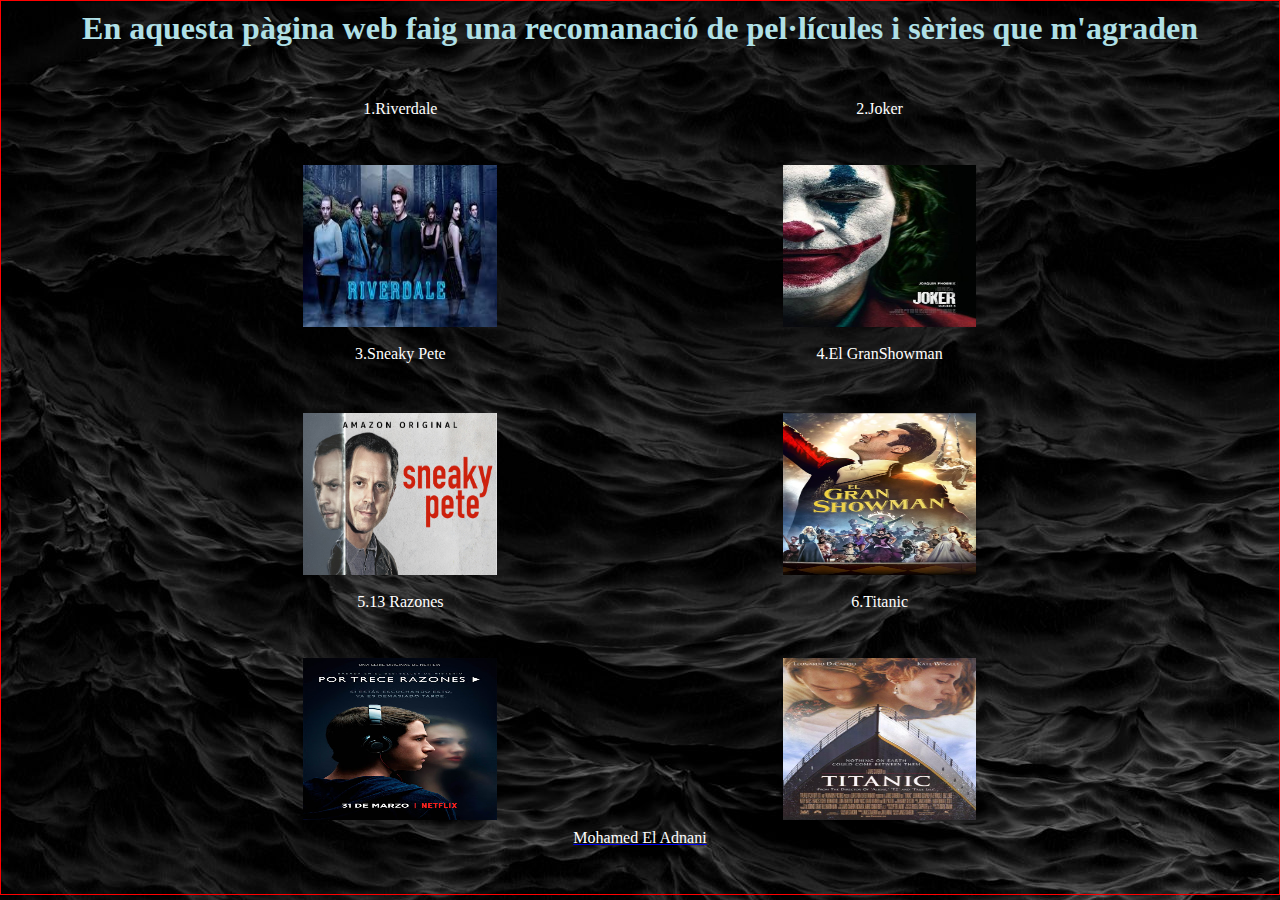
<file: pagina_web_CSS/index.html>
<!DOCTYPE html>
<html>
<head>
  <link rel="stylesheet" href="css/main.css">
</head>
<body>
  <center>

  <div id="container">
      <header class="cabecera">
        <h1>En aquesta pàgina web faig una recomanació de pel·lícules i sèries que m'agraden </h1>
      </header>
      <div class="texto1">
        <p>1.Riverdale</p>
      </div>
      <div class="imagen1">
        <a href="pages/page1.html"><img src="img/riverdale.jpeg"/></a>
      </div>
      <div class="texto2">
        <p>2.Joker</p>
      </div>
      <div class="imagen2">
        <a href="pages/page2.html"><img src="img/joker.jpg"/></a>
      </div>
      <div class="texto3">
        <p>3.Sneaky Pete</p>
      </div>
      <div class="imagen3">
        <a href="pages/page3.html"><img src="img/sneakypete.jpg"/></a>
      </div>
      <div class="texto4">
        <p>4.El GranShowman</p>
      </div>
      <div class="imagen4">
        <a href="pages/page4.html"><img src="img/elgranshowman.webp"/></a>
      </div>
      <div class="texto5">
        <p>5.13 Razones</p>
      </div>
      <div class="imagen5">
        <a href="pages/page5.html"><img src="img/13razones.jpg"/></a>
      </div>
      <div class="texto6">
        <p>6.Titanic</p>
      </div>
      <div class="imagen6">
        <a href="pages/page6.html"><img src="img/titanic.jpg"/></a>
      </div>
      <footer class="pie">
          <a href="https://github.com/moha11-svg/pagina_web"><p>Mohamed El Adnani<p></a>
        </footer>
      </div>
  </center>
</body>
</html>
</file>
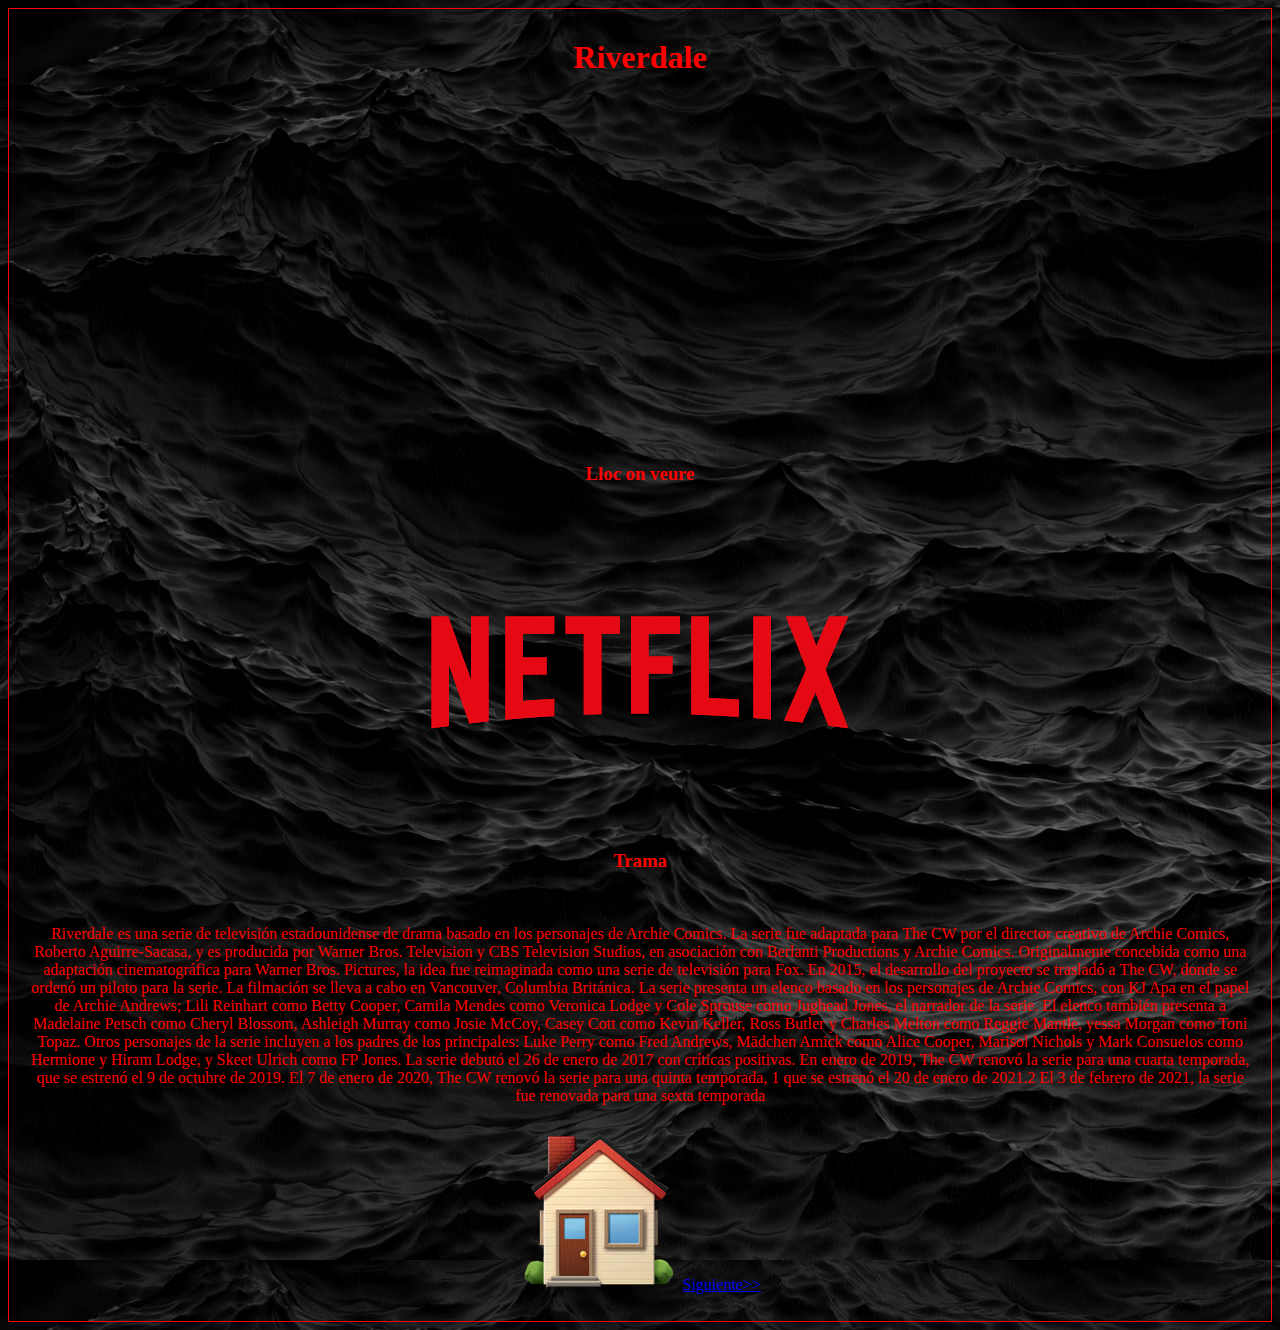
<file: pagina_web_CSS/pages/page1.html>
<!DOCTYPE html>
<html lang="en" dir="ltr">
  <head>
   <link rel="stylesheet" href="../css/main_pages.css">
    <title>Riverdale</title>
  </head>
  <body>
    <center>

      <div id="container">

      <div class="texto1">
       <h1 style="color:red;">Riverdale</h1>
      </div>

       <div class="video">
        <iframe width="560" height="315" src="https://www.youtube.com/embed/HxtLlByaYTc" frameborder="0" allow="accelerometer; autoplay; clipboard-write; encrypted-media; gyroscope; picture-in-picture" allowfullscreen></iframe>

       <div class="texto2">
        <h3 style="color:red;">Lloc on veure</h3>
       </div>

       <div class="imagen">
        <a href="https://www.netflix.com/es/title/80133311"><img src="../img/netflix.png"/></a>
       </div>

       <div class="texto3">
        <h3 style="color:red;">Trama</h3>
       </div>

       <div class="texto4">
        <p style="color:red;">Riverdale es una serie de televisión estadounidense de drama basado en los personajes de Archie Comics. La serie fue adaptada para The CW por el director creativo de Archie Comics, Roberto Aguirre-Sacasa, y es producida por Warner Bros. Television y CBS Television Studios, en asociación con Berlanti Productions y Archie Comics. Originalmente concebida como una adaptación cinematográfica para Warner Bros. Pictures, la idea fue reimaginada como una serie de televisión para Fox. En 2015, el desarrollo del proyecto se trasladó a The CW, donde se ordenó un piloto para la serie. La filmación se lleva a cabo en Vancouver, Columbia Británica.

       La serie presenta un elenco basado en los personajes de Archie Comics, con KJ Apa en el papel de Archie Andrews; Lili Reinhart como Betty Cooper, Camila Mendes como Veronica Lodge y Cole Sprouse como Jughead Jones, el narrador de la serie. El elenco también presenta a Madelaine Petsch como Cheryl Blossom, Ashleigh Murray como Josie McCoy, Casey Cott como Kevin Keller, Ross Butler y Charles Melton como Reggie Mantle, yessa Morgan como Toni Topaz. Otros personajes de la serie incluyen a los padres de los principales: Luke Perry como Fred Andrews, Mädchen Amick como Alice Cooper, Marisol Nichols y Mark Consuelos como Hermione y Hiram Lodge, y Skeet Ulrich como FP Jones.

       La serie debutó el 26 de enero de 2017 con críticas positivas. En enero de 2019, The CW renovó la serie para una cuarta temporada, que se estrenó el 9 de octubre de 2019. El 7 de enero de 2020, The CW renovó la serie para una quinta temporada, 1 que se estrenó el 20 de enero de 2021.2 El 3 de febrero de 2021, la serie fue renovada para una sexta temporada</p>
       <div>
       <div class="paginas">
        <a href="../index.html"><img src="../img/retorno.png"/></a>
        <a href="../pages/page2.html">Siguiente>></a>
       </div>

    </center>
  </body>
</html>
</file>
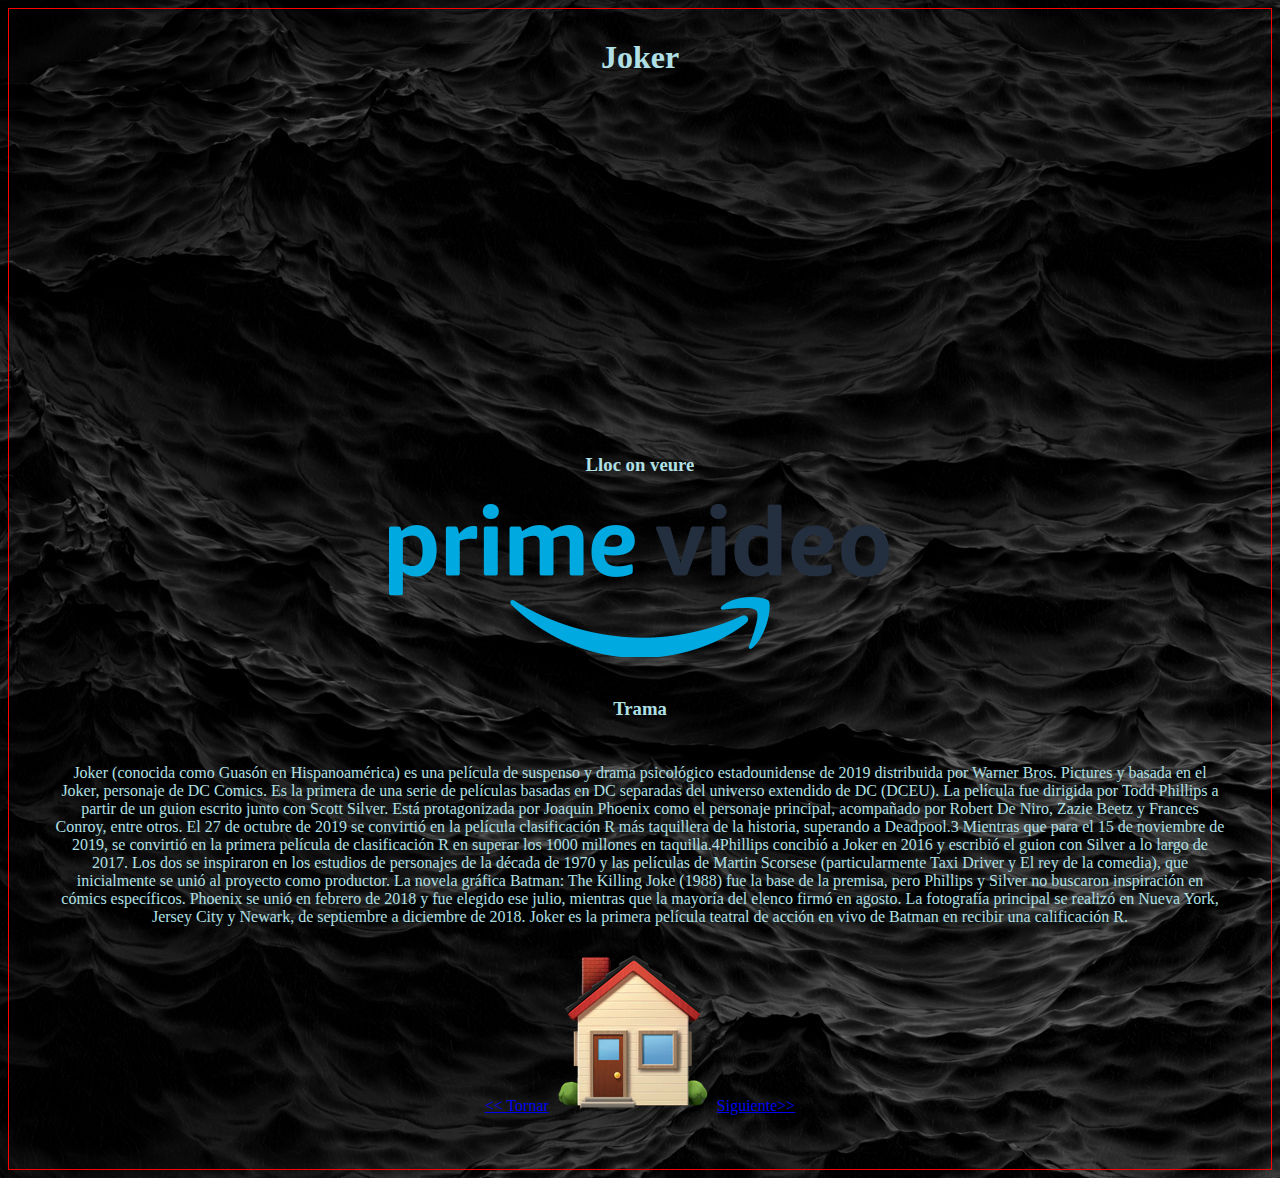
<file: pagina_web_CSS/pages/page2.html>
<!DOCTYPE html>
<html lang="en" dir="ltr">
  <head>
    <link rel="stylesheet" href="../css/main_pages.css">
    <title>Joker</title>
  </head>
  <body>
  <center>

    <div id="container">
    <div class="texto1">
    <h1 style="color:powderblue;">Joker</h1>

    <div class="video">
    <iframe width="560" height="315" src="https://www.youtube.com/embed/ygUHhImN98w" frameborder="0" allow="accelerometer; autoplay; clipboard-write; encrypted-media; gyroscope; picture-in-picture" allowfullscreen></iframe>
    <div>

    <div class="texto2">
    <h3 style="color:powderblue;">Lloc on veure</h3>
    <div>
      
    <div class="imagen">
     <a href="https://www.primevideo.com/detail/0GI1AFJL8QBNE2EZ0M30EOZO0Z/ref=atv_sr_def_c_unkc__1_1_1?sr=1-1&pageTypeIdSource=ASIN&pageTypeId=B0874796ZT&qid=1615731340"><img src="../img/prime_video.png"/></a>
    </div>

    <div class="texto3">
    <h3 style="color:powderblue;">Trama</h3>
    <div>

    <div class="texto4">
    <p style="color:powderblue;">Joker (conocida como Guasón en Hispanoamérica) es una película de suspenso y drama psicológico estadounidense de 2019 distribuida por Warner Bros. Pictures y basada en el Joker, personaje de DC Comics. Es la primera de una serie de películas basadas en DC separadas del universo extendido de DC (DCEU). La película fue dirigida por Todd Phillips a partir de un guion escrito junto con Scott Silver. Está protagonizada por Joaquin Phoenix como el personaje principal, acompañado por Robert De Niro, Zazie Beetz y Frances Conroy, entre otros. El 27 de octubre de 2019 se convirtió en la película clasificación R más taquillera de la historia, superando a Deadpool.3​ Mientras que para el 15 de noviembre de 2019, se convirtió en la primera película de clasificación R en superar los 1000 millones en taquilla.4​

    Phillips concibió a Joker en 2016 y escribió el guion con Silver a lo largo de 2017. Los dos se inspiraron en los estudios de personajes de la década de 1970 y las películas de Martin Scorsese (particularmente Taxi Driver y El rey de la comedia), que inicialmente se unió al proyecto como productor. La novela gráfica Batman: The Killing Joke (1988) fue la base de la premisa, pero Phillips y Silver no buscaron inspiración en cómics específicos. Phoenix se unió en febrero de 2018 y fue elegido ese julio, mientras que la mayoría del elenco firmó en agosto. La fotografía principal se realizó en Nueva York, Jersey City y Newark, de septiembre a diciembre de 2018. Joker es la primera película teatral de acción en vivo de Batman en recibir una calificación R.</p>
    <div>

    <div class="paginas">
      <a href="../pages/page1.html"><< Tornar</a>
      <a href="../index.html"><img src="../img/retorno.png"/></a>
      <a href="../pages/page3.html">Siguiente>></a>
     </div>

  </center>
  </body>
</html>
</file>
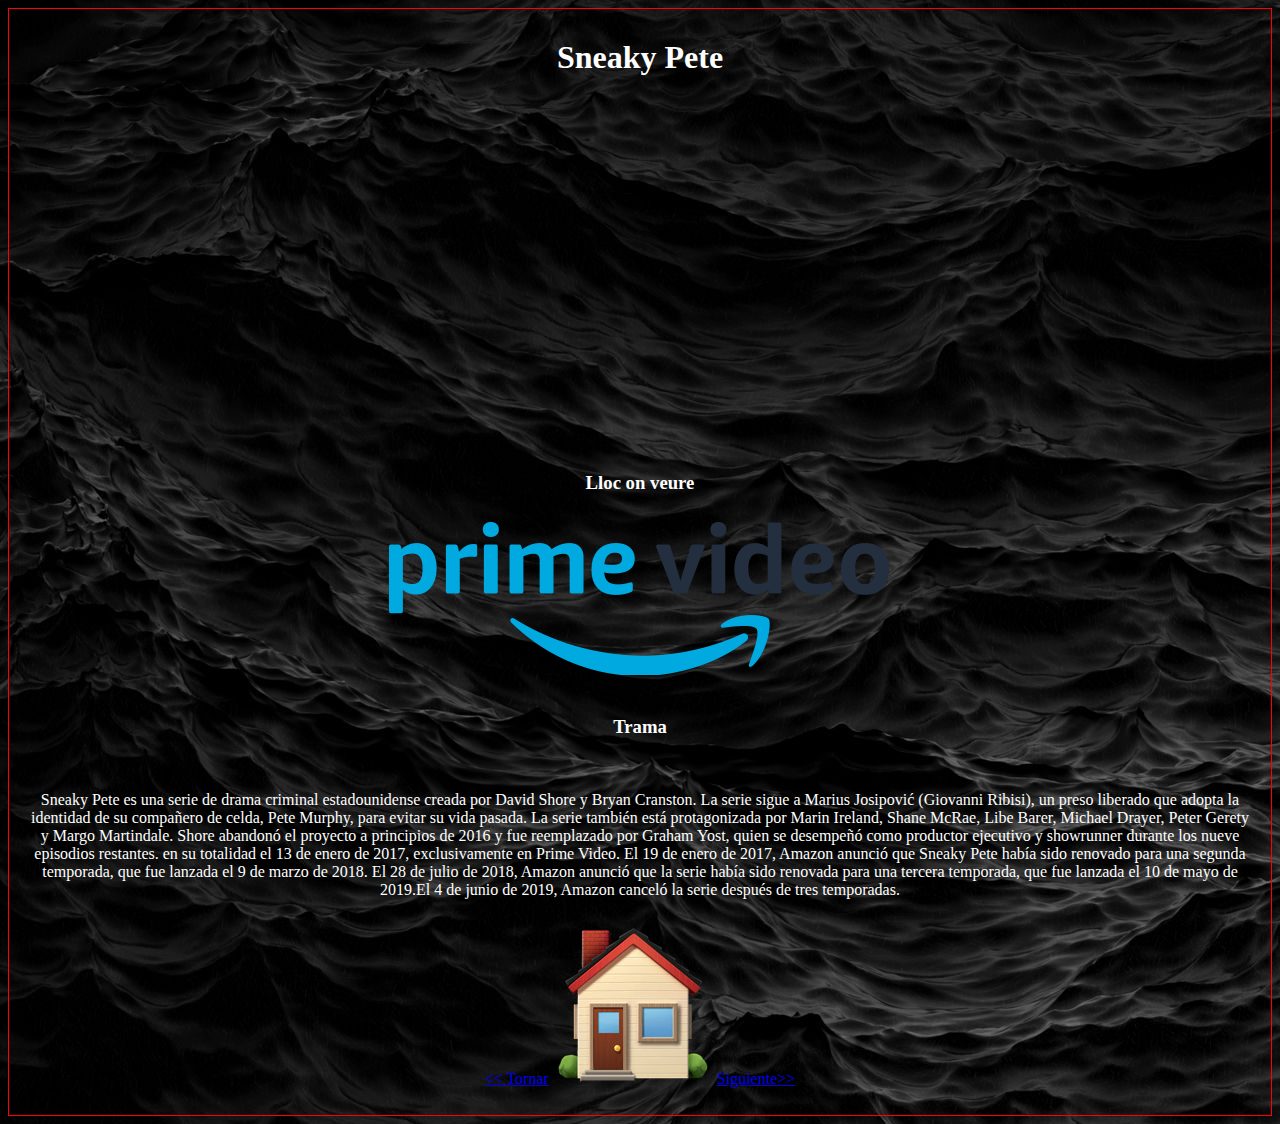
<file: pagina_web_CSS/pages/page3.html>
<!DOCTYPE html>
<html lang="en" dir="ltr">
  <head>
    <link rel="stylesheet" href="../css/main_pages.css">
    <title>SneakyPete</title>
  </head>
  <body>
  <center>
    <div id="container">

  <div class="texto1">
  <h1 style="color:White;">Sneaky Pete</h1>
  </div>

  <div class="video">
  <iframe width="560" height="315" src="https://www.youtube.com/embed/wDZhYugAyQU" frameborder="0" allow="accelerometer; autoplay; clipboard-write; encrypted-media; gyroscope; picture-in-picture" allowfullscreen></iframe>
  </div>

  <div class="texto2">
  <h3 style="color:White;">Lloc on veure</h3>
  <div>

  <div class="imagen">
     <a href="https://www.primevideo.com/detail/0H7IG219C1SMXMM10KCWWB5SRA/ref=atv_dp_amz_det_c_UTPsmN_1_14?language=es_ES"><img src="../img/prime_video.png"/></a>
  </div>

  <div class="texto3">
   <h3 style="color:White;">Trama</h3>
  </div>

  <div class="texto4">
  <p style="color:White;"> Sneaky Pete es una serie de drama criminal estadounidense creada por David Shore y Bryan Cranston. La serie sigue a Marius Josipović (Giovanni Ribisi), un preso liberado que adopta la identidad de su compañero de celda, Pete Murphy, para evitar su vida pasada. La serie también está protagonizada por Marin Ireland, Shane McRae, Libe Barer, Michael Drayer, Peter Gerety y Margo Martindale. Shore abandonó el proyecto a principios de 2016 y fue reemplazado por Graham Yost, quien se desempeñó como productor ejecutivo y showrunner durante los nueve episodios restantes. en su totalidad el 13 de enero de 2017, exclusivamente en Prime Video. El 19 de enero de 2017, Amazon anunció que Sneaky Pete había sido renovado para una segunda temporada, que fue lanzada el 9 de marzo de 2018. El 28 de julio de 2018, Amazon anunció que la serie había sido renovada para una tercera temporada, que fue lanzada el 10 de mayo de 2019.El 4 de junio de 2019, Amazon canceló la serie después de tres temporadas.<p>
  <div>

    <div class="paginas">
    <a href="../pages/page2.html"><< Tornar</a>
    <a href="../index.html"><img src="../img/retorno.png"/></a>
    <a href="../pages/page4.html">Siguiente>></a>
   </div>

  </center>
  </body>
</html>
</file>
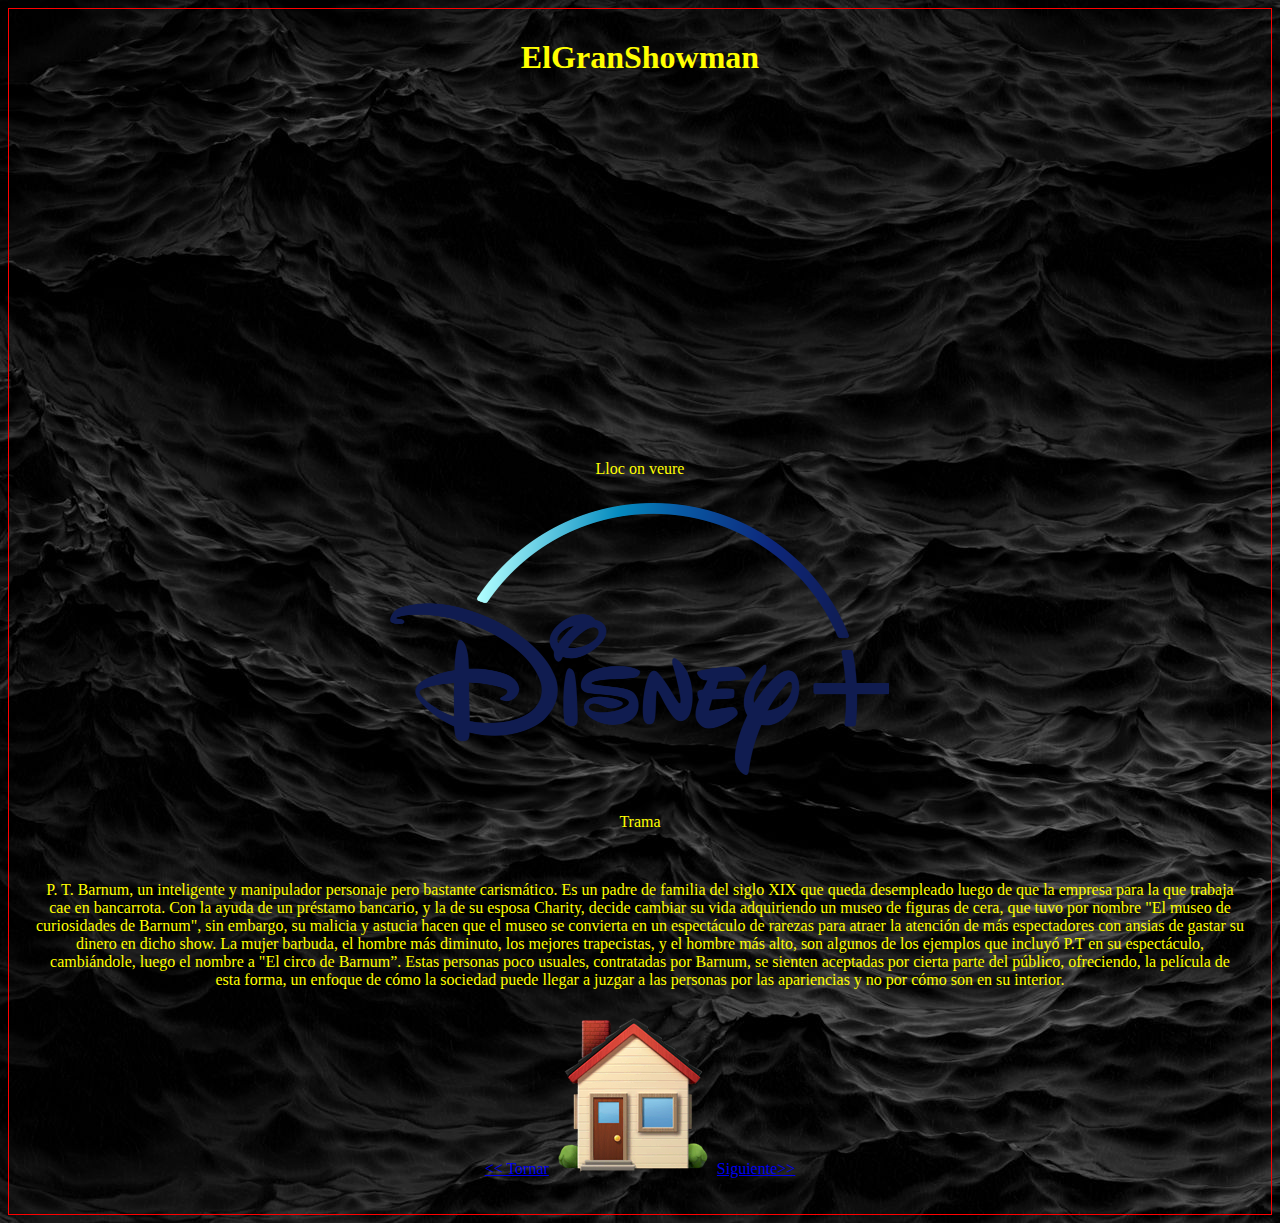
<file: pagina_web_CSS/pages/page4.html>
<!DOCTYPE html>
<html lang="en" dir="ltr">
  <head>
    <link rel="stylesheet" href="../css/main_pages.css">
    <title>GranShowman</title>
  </head>
  <body>
    <center>
      <div id="container">

    <div class="texto1">
    <h1 style="color:yellow;">ElGranShowman</h1>


    <div class="video">
    <iframe width="560" height="315" src="https://www.youtube.com/embed/wBrTGJlHbL0" frameborder="0" allow="accelerometer; autoplay; clipboard-write; encrypted-media; gyroscope; picture-in-picture" allowfullscreen></iframe>
    </div>

    <div class="texto2">
    <p style="color:yellow;">Lloc on veure</p>
    <div>

    <div class="imagen">
     <a href="https://www.disneyplus.com/es-es/movies/el-gran-showman/66TvI61aPddY"><img src="../img/disney_plus.png"/></a>
    </div>

    <div class="texto3">
    <p style="color:yellow;">Trama</p>
    </div>

    <div class="texto4">
    <p style="color:yellow;">P. T. Barnum, un inteligente y manipulador personaje pero bastante carismático. Es un padre de familia del siglo XIX que queda desempleado luego de que la empresa para la que trabaja cae en bancarrota. Con la ayuda de un préstamo bancario, y la de su esposa Charity, decide cambiar su vida adquiriendo un museo de figuras de cera, que tuvo por nombre "El museo de curiosidades de Barnum", sin embargo, su malicia y astucia hacen que el museo se convierta en un espectáculo de rarezas para atraer la atención de más espectadores con ansias de gastar su dinero en dicho show.

La mujer barbuda, el hombre más diminuto, los mejores trapecistas, y el hombre más alto, son algunos de los ejemplos que incluyó P.T en su espectáculo, cambiándole, luego el nombre a "El circo de Barnum”.  Estas personas poco usuales, contratadas por Barnum, se sienten aceptadas por cierta parte del público, ofreciendo, la película de esta forma, un enfoque de cómo la sociedad puede llegar a juzgar a las personas por las apariencias y no por cómo son en su interior.</p>
    <div>

      <div class="paginas"> 
      <a href="../pages/page3.html"><< Tornar</a>
      <a href="../index.html"><img src="../img/retorno.png"/></a>
      <a href="../pages/page5.html">Siguiente>></a>
      </div>

   </center>
   </body>
</html>
</file>
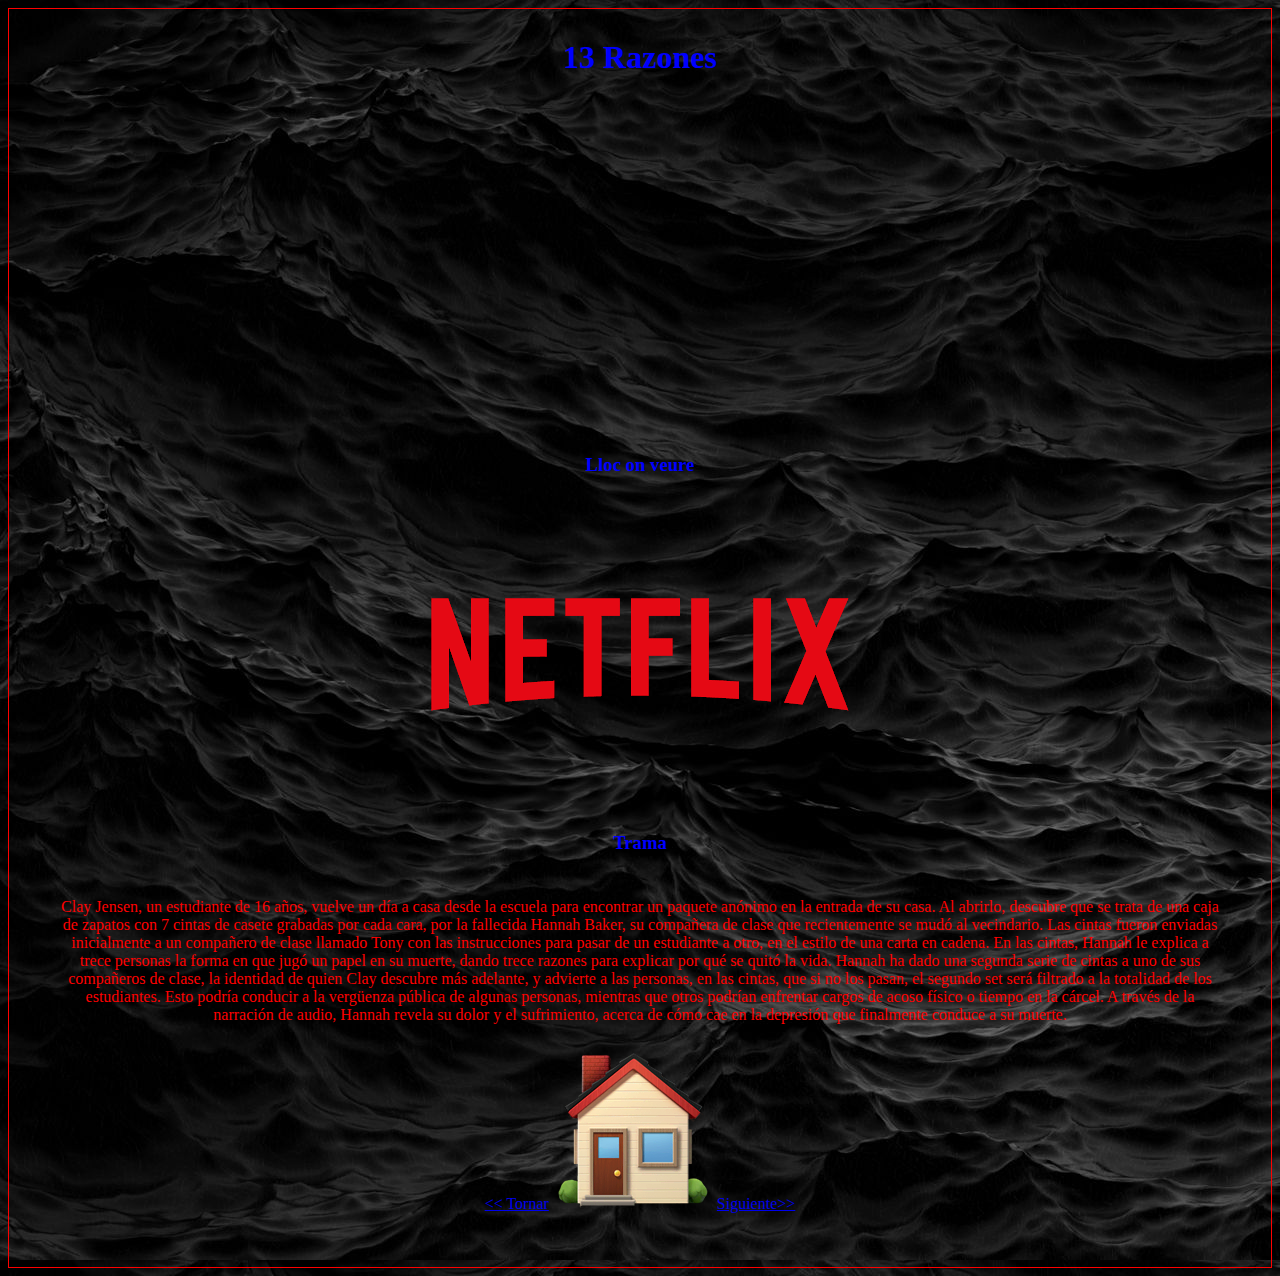
<file: pagina_web_CSS/pages/page5.html>
<!DOCTYPE html>
<html lang="en" dir="ltr">
  <head>
    <link rel="stylesheet" href="../css/main_pages.css">
    <title>13Razones</title>
  </head>
  <body>
    <center>
      <div id="container">

    <div class="texto1">
    <h1 style="color:blue;">13 Razones</h1>
    <div>

    <div class="video">
    <iframe width="560" height="315" src="https://www.youtube.com/embed/MBQKtOfMReI" frameborder="0" allow="accelerometer; autoplay; clipboard-write; encrypted-media; gyroscope; picture-in-picture" allowfullscreen></iframe>
    <div>

    <div class="texto2">
    <h3 style="color:blue;">Lloc on veure</h3>
    <div>

    <div class="imagen">
    <a href="https://www.netflix.com/es/title/80117470"><img src="../img/netflix.png"/></a>
    </div>

    <div class="texto3">
    <h3 style="color:blue;">Trama</h3>
    <div>

    <div class="texto4">
    <p style="color:red;">Clay Jensen, un estudiante de 16 años, vuelve un día a casa desde la escuela para encontrar un paquete anónimo en la entrada de su casa. Al abrirlo, descubre que se trata de una caja de zapatos con 7 cintas de casete grabadas por cada cara, por la fallecida Hannah Baker, su compañera de clase que recientemente se mudó al vecindario. Las cintas fueron enviadas inicialmente a un compañero de clase llamado Tony con las instrucciones para pasar de un estudiante a otro, en el estilo de una carta en cadena. En las cintas, Hannah le explica a trece personas la forma en que jugó un papel en su muerte, dando trece razones para explicar por qué se quitó la vida. Hannah ha dado una segunda serie de cintas a uno de sus compañeros de clase, la identidad de quien Clay descubre más adelante, y advierte a las personas, en las cintas, que si no los pasan, el segundo set será filtrado a la totalidad de los estudiantes. Esto podría conducir a la vergüenza pública de algunas personas, mientras que otros podrían enfrentar cargos de acoso físico o tiempo en la cárcel. A través de la narración de audio, Hannah revela su dolor y el sufrimiento, acerca de cómo cae en la depresión que finalmente conduce a su muerte.</p>
    <div>

    <div class="paginas">
    <a href="../pages/page4.html"><< Tornar</a>
    <a href="../index.html"><img src="../img/retorno.png"/></a>
    <a href="../pages/page6.html">Siguiente>></a>
    </div>

  </center>
    </body>
</html>
</file>
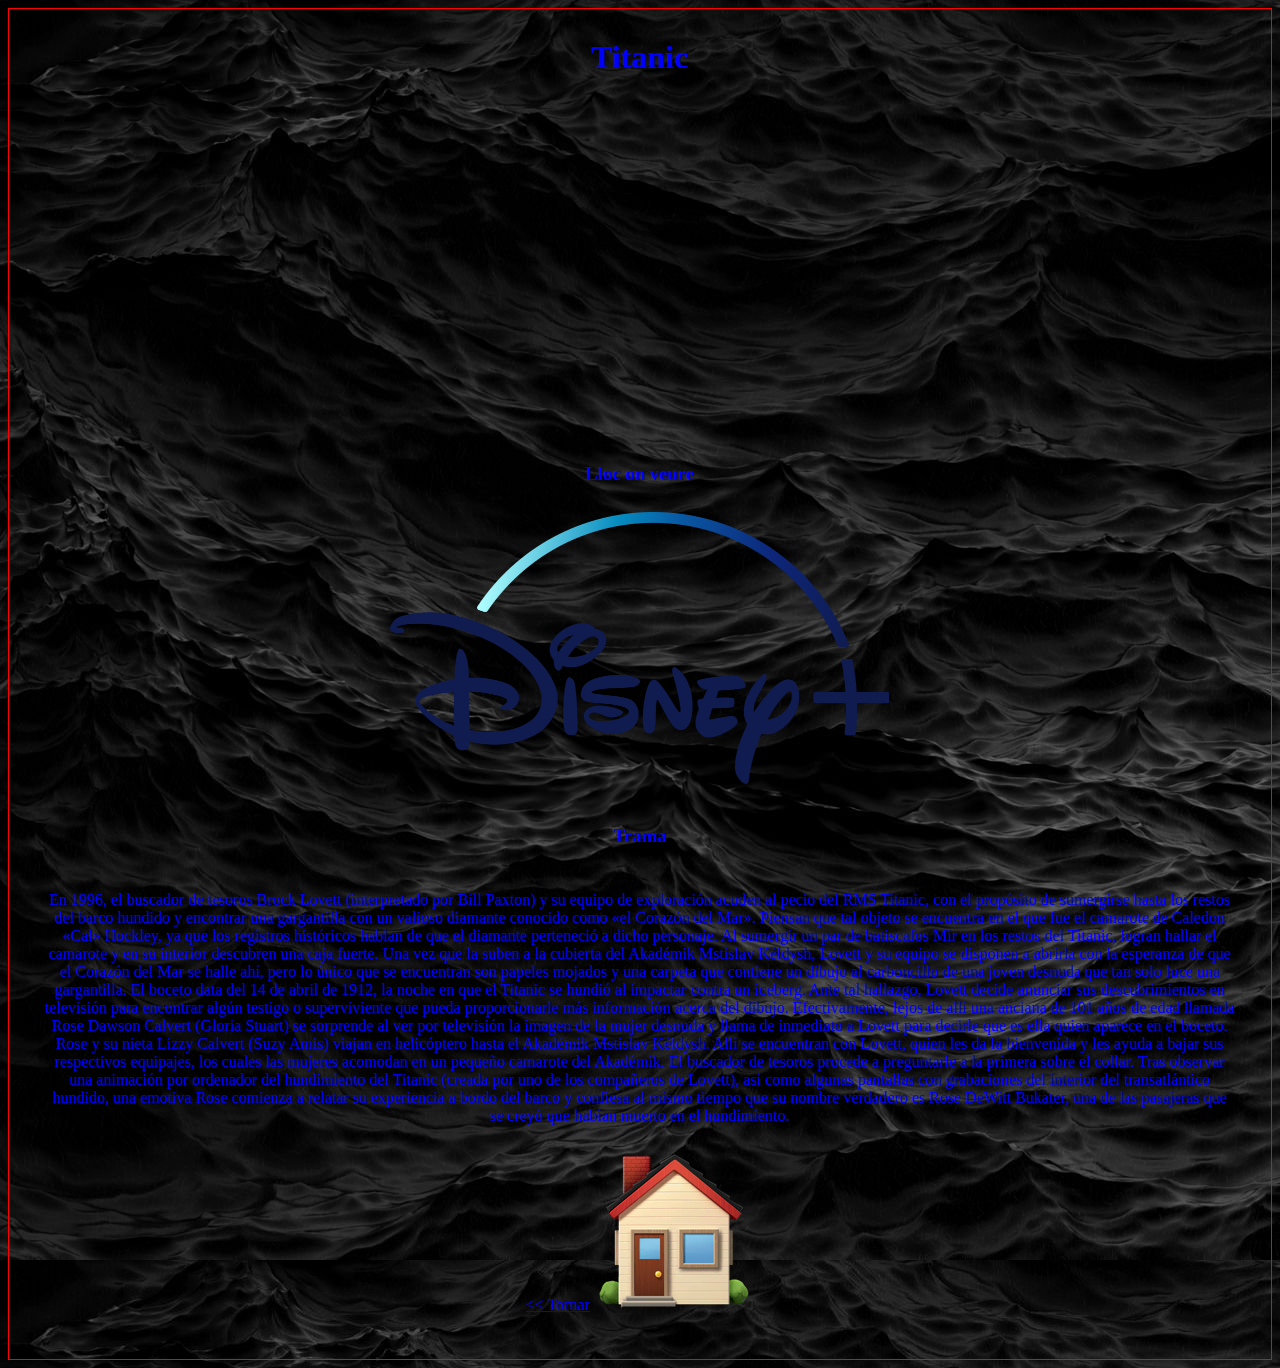
<file: pagina_web_CSS/pages/page6.html>
<!DOCTYPE html>
<html lang="en" dir="ltr">
  <head>
    <link rel="stylesheet" href="../css/main_pages.css">
    <title>Titanic</title>
  </head>
  <body>
    <center>
      <div id="container">

  <div class="texto1">
  <h1 style="color:blue;">Titanic</h1>
  </div>

  <div class="video">
  <iframe width="560" height="315" src="https://www.youtube.com/embed/FiRVcExwBVA" frameborder="0" allow="accelerometer; autoplay; clipboard-write; encrypted-media; gyroscope; picture-in-picture" allowfullscreen></iframe>
  <div>

  <div class="texto2">
  <h3 style="color:blue;">Lloc on veure</h3>
  <div>

  <div class="imagen">
  <a href="https://www.disneyplus.com/es-es/movies/titanic/1vXLGiOUqEP9"><img src="../img/disney_plus.png"/></a>
  </div>

  <div class="texto3">
  <h3 style="color:blue;">Trama</h3>
  <div>

  <div class="texto4">
  <p style="color:blue;">En 1996, el buscador de tesoros Brock Lovett (interpretado por Bill Paxton) y su equipo de exploración acuden al pecio del RMS Titanic, con el propósito de sumergirse hasta los restos del barco hundido y encontrar una gargantilla con un valioso diamante conocido como «el Corazón del Mar». Piensan que tal objeto se encuentra en el que fue el camarote de Caledon «Cal» Hockley, ya que los registros históricos hablan de que el diamante perteneció a dicho personaje. Al sumergir un par de batiscafos Mir en los restos del Titanic, logran hallar el camarote y en su interior descubren una caja fuerte. Una vez que la suben a la cubierta del Akadémik Mstislav Kéldysh, Lovett y su equipo se disponen a abrirla con la esperanza de que el Corazón del Mar se halle ahí, pero lo único que se encuentran son papeles mojados y una carpeta que contiene un dibujo al carboncillo de una joven desnuda que tan solo luce una gargantilla. El boceto data del 14 de abril de 1912, la noche en que el Titanic se hundió al impactar contra un iceberg. Ante tal hallazgo, Lovett decide anunciar sus descubrimientos en televisión para encontrar algún testigo o superviviente que pueda proporcionarle más información acerca del dibujo. Efectivamente, lejos de allí una anciana de 101 años de edad llamada Rose Dawson Calvert (Gloria Stuart) se sorprende al ver por televisión la imagen de la mujer desnuda y llama de inmediato a Lovett para decirle que es ella quien aparece en el boceto.

Rose y su nieta Lizzy Calvert (Suzy Amis) viajan en helicóptero hasta el Akadémik Mstislav Kéldysh. Allí se encuentran con Lovett, quien les da la bienvenida y les ayuda a bajar sus respectivos equipajes, los cuales las mujeres acomodan en un pequeño camarote del Akadémik. El buscador de tesoros procede a preguntarle a la primera sobre el collar. Tras observar una animación por ordenador del hundimiento del Titanic (creada por uno de los compañeros de Lovett), así como algunas pantallas con grabaciones del interior del transatlántico hundido, una emotiva Rose comienza a relatar su experiencia a bordo del barco y confiesa al mismo tiempo que su nombre verdadero es Rose DeWitt Bukater, una de las pasajeras que se creyó que habían muerto en el hundimiento.</p>
   <div>

    <div class="paginas">
     <a href="../pages/page5.html"><< Tornar</a>
     <a href="../index.html"><img src="../img/retorno.png"/></a>
    </div>

  </center>
  </body>
</html>
</file>
<file: pagina_web_CSS/css/main.css>
body{

  background-image: url("../img/fondo_negro.jpg");
}

h1{
  color: powderblue;
  text-align: center;
}
p{
  color: White;
  text-align: center;
}

*{
  margin:0;
  padding:0;
}
img{
  width: 50%;
  height: 100%;

}
}
body{
  font-family: 'Ubuntu', sans-serif;
  background-color: #EFEFEF;
  color:white;
  font-size: 22px;;
}

#container{
  display:grid;
  border: 1px solid red;
  grid-template-columns: 4fr 8.25fr 1.5fr 8.25fr 4fr;
  grid-template-rows: 10vh 7.25vh 20vh 7.5vh 20vh 7.25vh 20vh 7.25vh;
}

#container .cabecera{
  padding: 9px;
  border-radius: 5px;
  grid-column: 1/6;
  grid-row:1/2;
}

#container .texto1{
  padding: 9px;
  border-radius: 5px;
  grid-column: 2/3;
  grid-row: 2/3;
}

#container .imagen1{
  padding: 9px;
  border-radius: 5px;
  grid-column: 2/3;
  grid-row: 3/4;
}

#container .texto2{
  padding: 9px;
  border-radius: 5px;
  grid-column: 4/5;
  grid-row: 2/3;
}

#container .imagen2{
  padding: 9px;
  border-radius: 5px;
  grid-column: 4/5;
  grid-row: 3/4;

}

#container .texto3{
  padding: 9px;
  border-radius: 5px;
  grid-column: 2/3;
  grid-row: 4/5;
}

#container .imagen3{
  padding: 9px;
  border-radius: 5px;
  grid-column: 2/3;
  grid-row: 5/6;
}

#container .texto4{
  padding: 9px;
  border-radius: 5px;
  grid-column: 4/5;
  grid-row: 4/5;
}

#container .imagen4{
  padding: 9px;
  border-radius: 5px;
  grid-column: 4/5;
  grid-row: 5/6;
}

#container .texto5{
  padding: 9px;
  border-radius: 5px;
  grid-column: 2/3;
  grid-row: 6/7;
}

#container .imagen5{
  padding: 9px;
  border-radius: 5px;
  grid-column: 2/3;
  grid-row: 7/8;
}

#container .texto6{
  padding: 9px;
  border-radius: 5px;
  grid-column: 4/5;
  grid-row: 6/7;
}

#container .imagen6{
  padding: 9px;
  border-radius: 5px;
  grid-column: 4/5;
  grid-row: 7/8;
}

#container .pie{
  grid-column: 1/6;
  grid-row: 8/9;
}
</file>
<file: pagina_web_CSS/css/main_pages.css>
body{

  background-image: url("../img/fondo_negro.jpg");
}

h1{
  color: powderblue;
  text-align: center;
}

p{
  color: White;
  text-align: center;
}

#container{
  display:grid;
  border: 1px solid red;
  grid-template-columns: 4fr 8fr 2fr 8fr 4fr;
}

#container .texto1{
  padding: 9px;
  border-radius: 5px;
  grid-column: 1/6;
}

#container .video{
  padding: 9px;
  border-radius: 5px;
  grid-column: 1/6;
}

#container .texto2{
  padding: 9px;
  border-radius: 5px;
  grid-column: 1/6;
}

#container .imagen{
  padding: 9px;
  border-radius: 5px;
  grid-column: 1/6;
}

#container .texto3{
  padding: 9px;
  border-radius: 5px;
  grid-column: 1/6;
}

#container .texto4{
  padding: 9px;
  border-radius: 5px;
  grid-column: 1/6;
}

#container .paginas{
  padding: 9px;
  border-radius: 5px;
  grid-column: 1/6;
}
</file>
